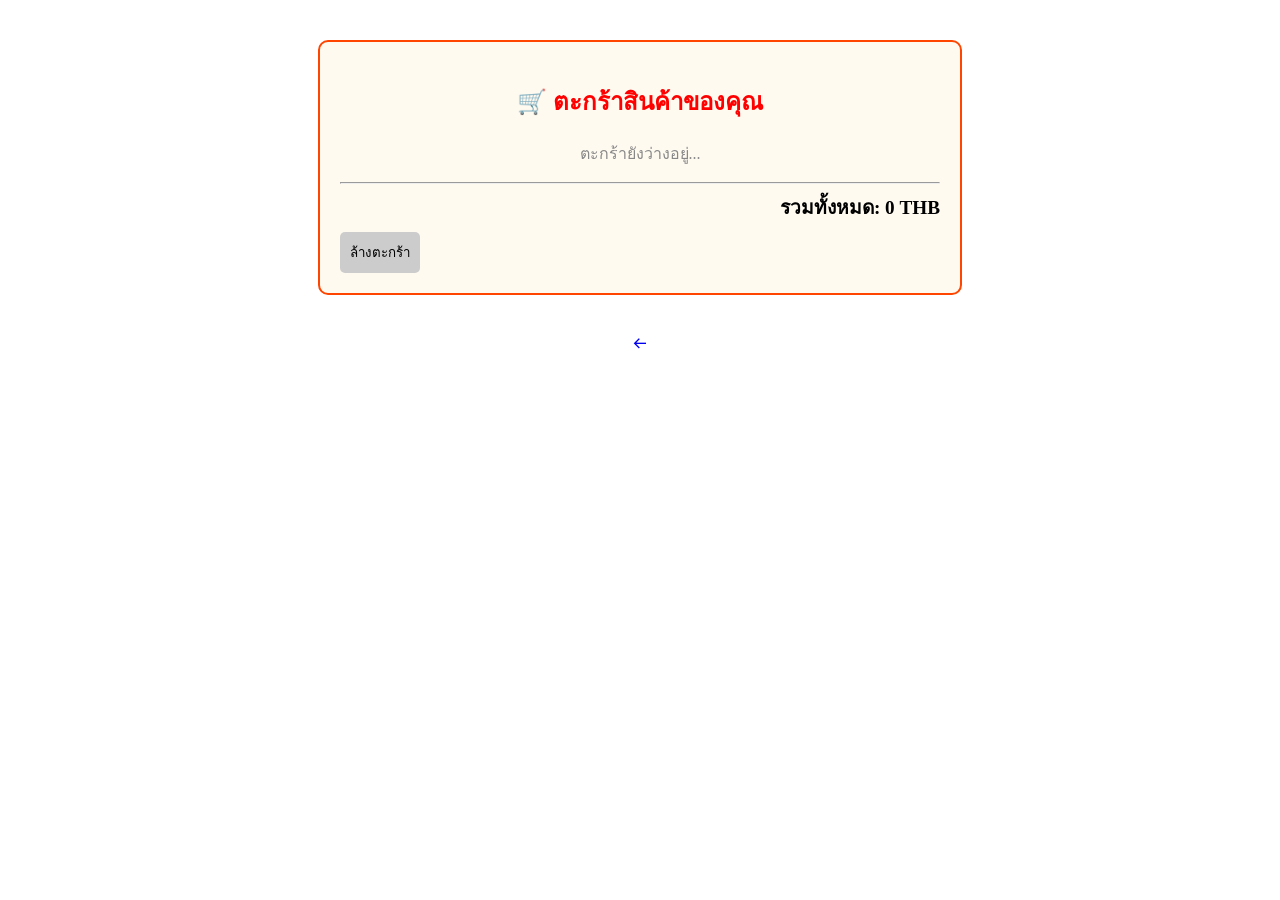
<file: cart.html>
<!DOCTYPE html>
<html lang="en">
<head>
    <meta charset="UTF-8">
    <meta name="viewport" content="width=device-width, initial-scale=1.0">
    <title>Document</title>
    <link href='https://unpkg.com/boxicons@2.1.4/css/boxicons.min.css' rel='stylesheet'>
</head>
<body>
    <section id="shopping-cart" style="max-width: 600px; margin: 40px auto; padding: 20px; border: 2px solid #ff4500; border-radius: 10px; background-color: #fffaf0;">
    <h2 style="text-align: center; color: #FF0000;">🛒 ตะกร้าสินค้าของคุณ</h2>
    <ul id="cart-items" style="list-style: none; padding: 0;">
        <li style="text-align: center; color: #888;">ตะกร้ายังว่างอยู่...</li>
    </ul>
    <hr>
    <div style="text-align: right; font-size: 1.2rem; font-weight: bold;">
        รวมทั้งหมด: <span id="total-price">0</span> THB
    </div>
    <button onclick="clearCart()" style="background-color: #ccc; border: none; padding: 10px; cursor: pointer; border-radius: 5px; margin-top: 10px;">ล้างตะกร้า</button>
</section>
<nav class="cart-icon-wrapper" style="text-align: center;">
            <a href="index.html">
            <i class='bx bx-arrow-back'></i>
            </a>
        </nav>

    
</body>
</html>
</file>
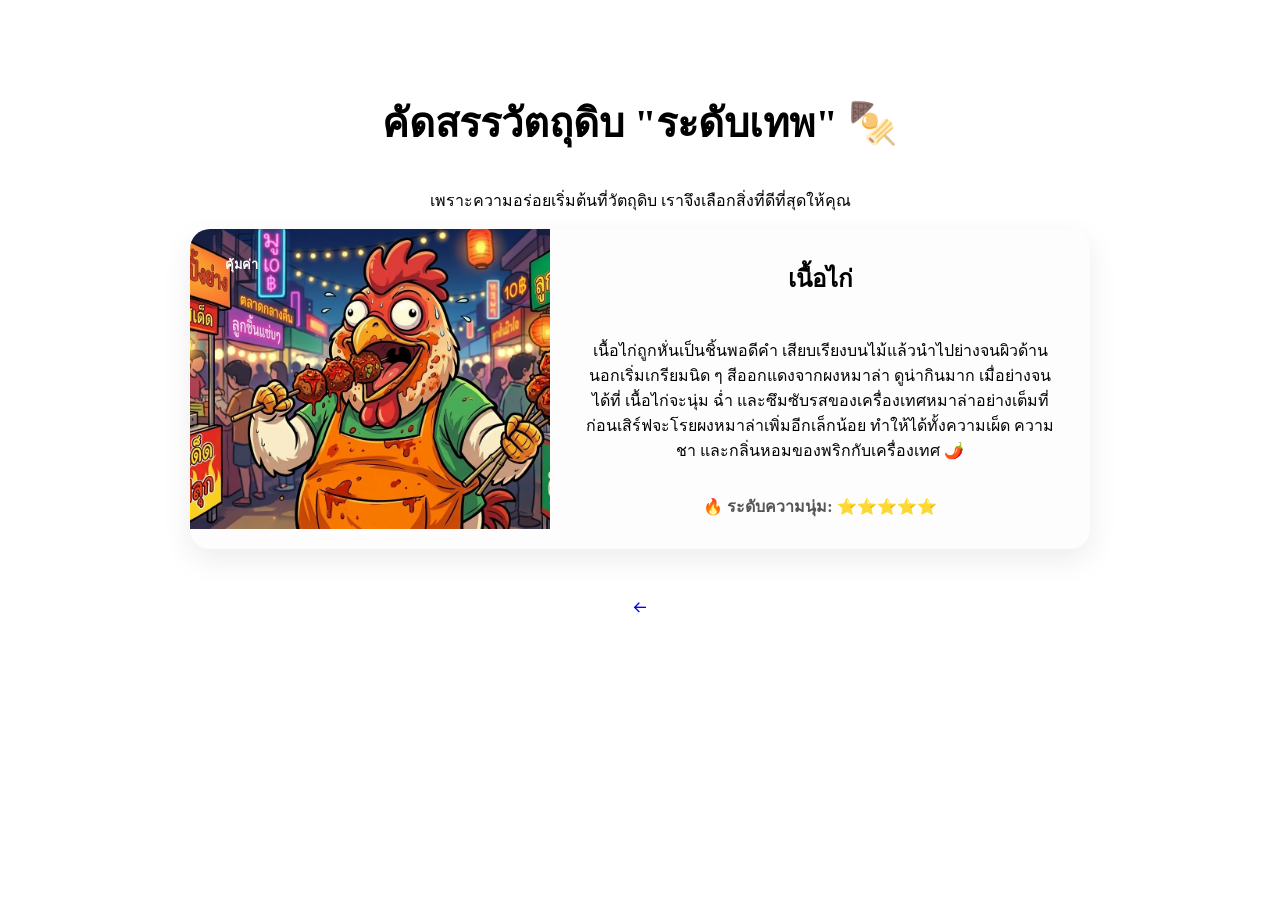
<file: kai.html>
<!DOCTYPE html>
<html lang="en">
<head>
    <meta charset="UTF-8">
    <meta name="viewport" content="width=device-width, initial-scale=1.0">
    <title>Document</title>
    <link rel="stylesheet" href="mhamha.css">
     <link href='https://unpkg.com/boxicons@2.1.4/css/boxicons.min.css' rel='stylesheet'>
</head>
<body>
    <section class="meat-info-section" style="text-align: center;">
    <div class="section-title">
        <h2>คัดสรรวัตถุดิบ "ระดับเทพ" 🍢</h2>
        <p>เพราะความอร่อยเริ่มต้นที่วัตถุดิบ เราจึงเลือกสิ่งที่ดีที่สุดให้คุณ</p>
    </div>

    <div class="meat-container">
        <div class="meat-card">
            <div class="meat-badge">คุ้มค่า</div>
            <img src="kai.jpg" alt="เนื้อหมูหมัก" class="meat-img">
            <div class="meat-content">
                <h3>เนื้อไก่</h3>
                <p>เนื้อไก่ถูกหั่นเป็นชิ้นพอดีคำ เสียบเรียงบนไม้แล้วนำไปย่างจนผิวด้านนอกเริ่มเกรียมนิด ๆ สีออกแดงจากผงหมาล่า ดูน่ากินมาก
เมื่อย่างจนได้ที่ เนื้อไก่จะนุ่ม ฉ่ำ และซึมซับรสของเครื่องเทศหมาล่าอย่างเต็มที่ ก่อนเสิร์ฟจะโรยผงหมาล่าเพิ่มอีกเล็กน้อย ทำให้ได้ทั้งความเผ็ด ความชา และกลิ่นหอมของพริกกับเครื่องเทศ 🌶️</p>
                <div class="meat-meta">
                    <span>🔥 ระดับความนุ่ม: ⭐⭐⭐⭐⭐</span>
                </div>
            </div>
        </div>
</section>
<nav class="cart-icon-wrapper" style="text-align: center;">
            <a href="index.html">
            <i class='bx bx-arrow-back'></i>
            </a>
        </nav>
    
</body>
</html>
</file>
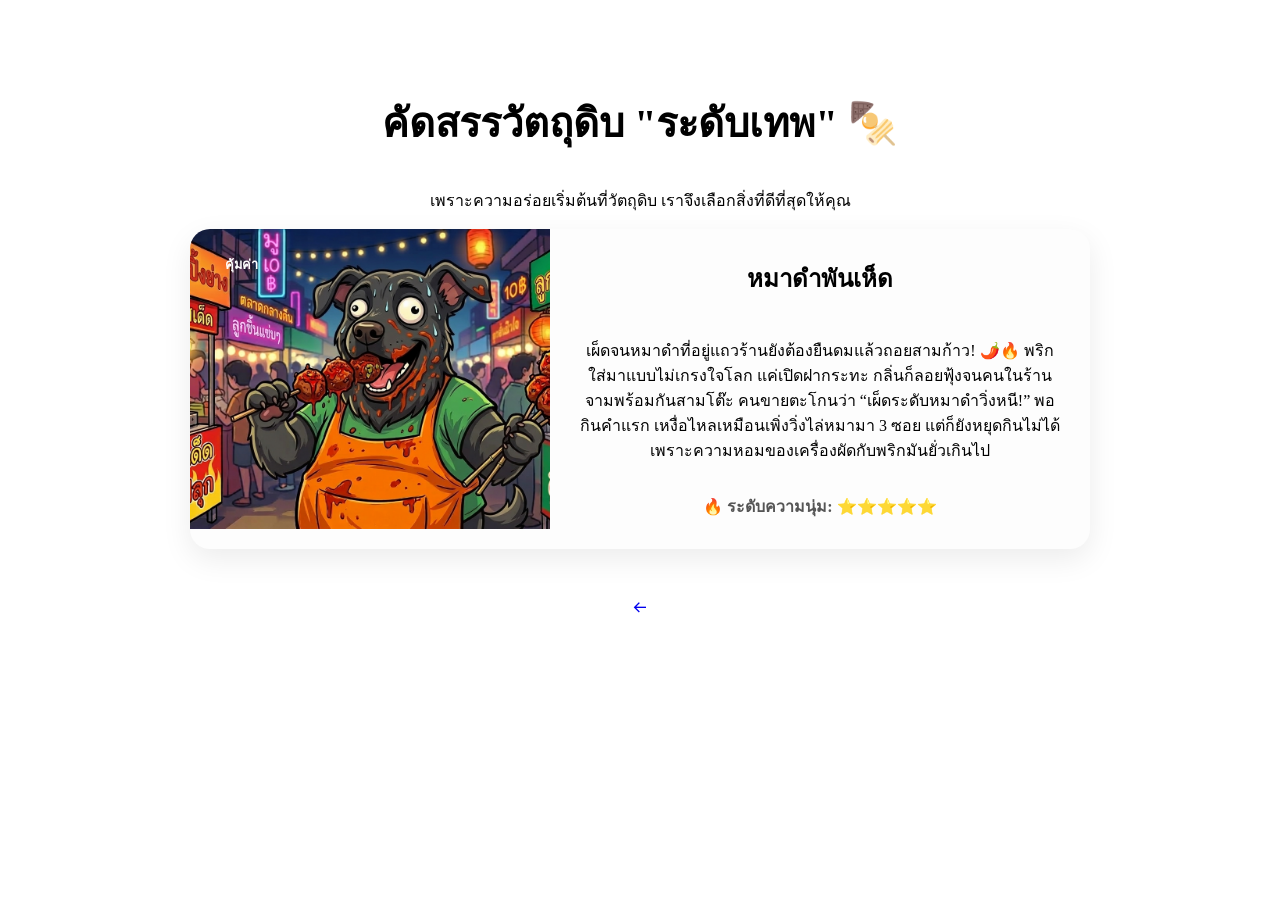
<file: mhadum.html>
<!DOCTYPE html>
<html lang="en">
<head>
    <meta charset="UTF-8">
    <meta name="viewport" content="width=device-width, initial-scale=1.0">
    <title>เนื้อหมู</title>
    <link rel="stylesheet" href="mhamha.css">
    <link href='https://unpkg.com/boxicons@2.1.4/css/boxicons.min.css' rel='stylesheet'>
</head>
<body>
<section class="meat-info-section" style="text-align: center;">
    <div class="section-title">
        <h2>คัดสรรวัตถุดิบ "ระดับเทพ" 🍢</h2>
        <p>เพราะความอร่อยเริ่มต้นที่วัตถุดิบ เราจึงเลือกสิ่งที่ดีที่สุดให้คุณ</p>
    </div>

    <div class="meat-container">
        <div class="meat-card">
            <div class="meat-badge">คุ้มค่า</div>
            <img src="Gemini_Generated_Image_ckaanzckaanzckaa.png" alt="เนื้อหมูหมัก" class="meat-img">
            <div class="meat-content">
                <h3>หมาดำพันเห็ด</h3>
                <p>เผ็ดจนหมาดำที่อยู่แถวร้านยังต้องยืนดมแล้วถอยสามก้าว! 🌶️🔥
พริกใส่มาแบบไม่เกรงใจโลก แค่เปิดฝากระทะ กลิ่นก็ลอยฟุ้งจนคนในร้านจามพร้อมกันสามโต๊ะ
คนขายตะโกนว่า “เผ็ดระดับหมาดำวิ่งหนี!”
พอกินคำแรก เหงื่อไหลเหมือนเพิ่งวิ่งไล่หมามา 3 ซอย แต่ก็ยังหยุดกินไม่ได้ เพราะความหอมของเครื่องผัดกับพริกมันยั่วเกินไป</p>
                <div class="meat-meta">
                    <span>🔥 ระดับความนุ่ม: ⭐⭐⭐⭐⭐</span>
                </div>
            </div>
        </div>
    </section>
<nav class="cart-icon-wrapper" style="text-align: center;">
            <a href="index.html">
            <i class='bx bx-arrow-back'></i>
            </a>
        </nav>
</body>
</html>
</file>
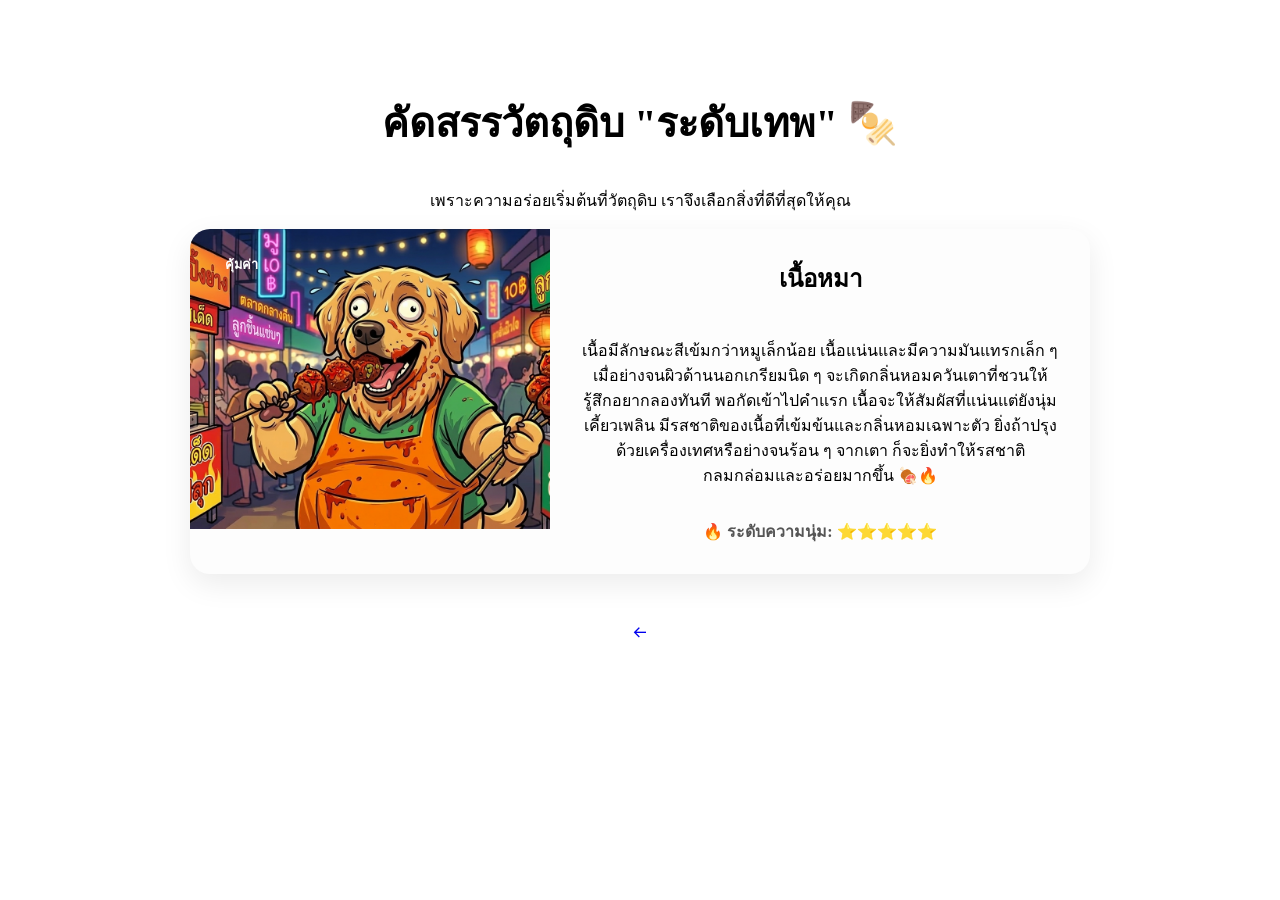
<file: mhareal.html>
<!DOCTYPE html>
<html lang="en">
<head>
    <meta charset="UTF-8">
    <meta name="viewport" content="width=device-width, initial-scale=1.0">
    <title>เนื้อหมู</title>
    <link rel="stylesheet" href="mhamha.css">
    <link href='https://unpkg.com/boxicons@2.1.4/css/boxicons.min.css' rel='stylesheet'>
</head>
<body>
<section class="meat-info-section" style="text-align: center;">
    <div class="section-title">
        <h2>คัดสรรวัตถุดิบ "ระดับเทพ" 🍢</h2>
        <p>เพราะความอร่อยเริ่มต้นที่วัตถุดิบ เราจึงเลือกสิ่งที่ดีที่สุดให้คุณ</p>
    </div>

    <div class="meat-container">
        <div class="meat-card">
            <div class="meat-badge">คุ้มค่า</div>
            <img src="sssssssssssssssss.png" alt="เนื้อหมูหมัก" class="meat-img">
            <div class="meat-content">
                <h3>เนื้อหมา</h3>
                <p>เนื้อมีลักษณะสีเข้มกว่าหมูเล็กน้อย เนื้อแน่นและมีความมันแทรกเล็ก ๆ เมื่อย่างจนผิวด้านนอกเกรียมนิด ๆ จะเกิดกลิ่นหอมควันเตาที่ชวนให้รู้สึกอยากลองทันที
                   พอกัดเข้าไปคำแรก เนื้อจะให้สัมผัสที่แน่นแต่ยังนุ่ม เคี้ยวเพลิน มีรสชาติของเนื้อที่เข้มข้นและกลิ่นหอมเฉพาะตัว ยิ่งถ้าปรุงด้วยเครื่องเทศหรือย่างจนร้อน ๆ จากเตา ก็จะยิ่งทำให้รสชาติกลมกล่อมและอร่อยมากขึ้น 🍖🔥</p>
                <div class="meat-meta">
                    <span>🔥 ระดับความนุ่ม: ⭐⭐⭐⭐⭐</span>
                </div>
            </div>
        </div>
</section>
<nav class="cart-icon-wrapper" style="text-align: center;">
            <a href="index.html">
            <i class='bx bx-arrow-back'></i>
            </a>
        </nav>
</body>
</html>
</file>
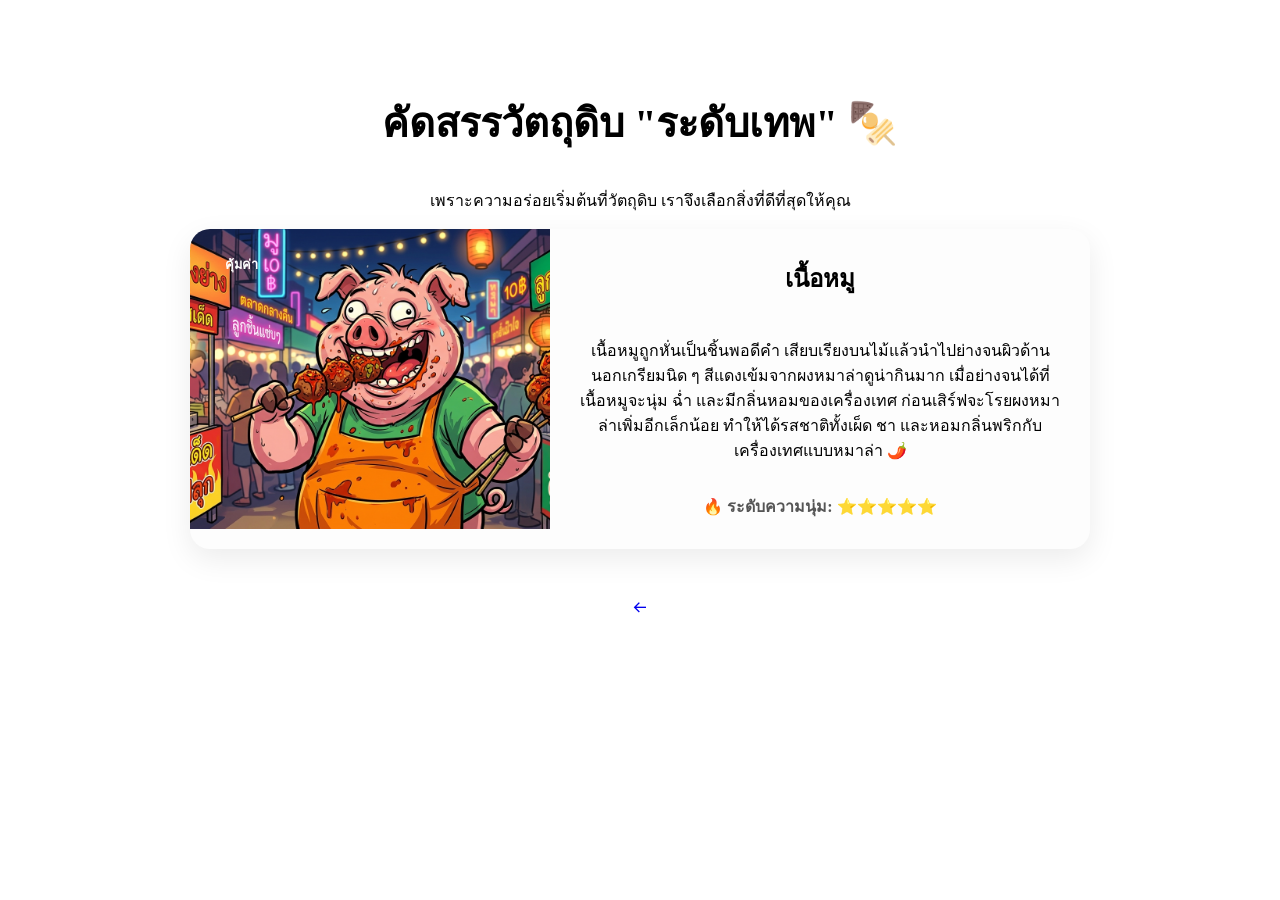
<file: mhoo.html>
<!DOCTYPE html>
<html lang="en">
<head>
    <meta charset="UTF-8">
    <meta name="viewport" content="width=device-width, initial-scale=1.0">
    <title>เนื้อหมู</title>
    <link rel="stylesheet" href="mhamha.css">
    <link href='https://unpkg.com/boxicons@2.1.4/css/boxicons.min.css' rel='stylesheet'>
</head>
<section class="meat-info-section" style="text-align: center;">
    <div class="section-title">
        <h2>คัดสรรวัตถุดิบ "ระดับเทพ" 🍢</h2>
        <p>เพราะความอร่อยเริ่มต้นที่วัตถุดิบ เราจึงเลือกสิ่งที่ดีที่สุดให้คุณ</p>
    </div>

    <div class="meat-container">
        <div class="meat-card">
            <div class="meat-badge">คุ้มค่า</div>
            <img src="mhoo.png" alt="เนื้อหมูหมัก" class="meat-img">
            <div class="meat-content">
                <h3>เนื้อหมู</h3>
                <p>เนื้อหมูถูกหั่นเป็นชิ้นพอดีคำ เสียบเรียงบนไม้แล้วนำไปย่างจนผิวด้านนอกเกรียมนิด ๆ สีแดงเข้มจากผงหมาล่าดูน่ากินมาก
                   เมื่อย่างจนได้ที่ เนื้อหมูจะนุ่ม ฉ่ำ และมีกลิ่นหอมของเครื่องเทศ ก่อนเสิร์ฟจะโรยผงหมาล่าเพิ่มอีกเล็กน้อย ทำให้ได้รสชาติทั้งเผ็ด ชา และหอมกลิ่นพริกกับเครื่องเทศแบบหมาล่า 🌶️</p>
                <div class="meat-meta">
                    <span>🔥 ระดับความนุ่ม: ⭐⭐⭐⭐⭐</span>
                </div>
            </div>
        </div>
</section>
<nav class="cart-icon-wrapper" style="text-align: center;">
            <a href="index.html">
            <i class='bx bx-arrow-back'></i>
            </a>
        </nav>

</body>
</html>
</file>
<file: mhamha.css>
.meat-info-section {
    padding: 50px 5%;
    background-color: #fff;
}

.section-title h2 {
    font-size: 2.5rem;
    color: var(--primary);
}

.meat-container {
    display: flex;
    flex-direction: column;
    gap: 30px;
    max-width: 900px;
    margin: 0 auto;
}

.meat-card {
    display: flex;
    background: #fdfdfd;
    border-radius: 20px;
    overflow: hidden;
    box-shadow: 0 10px 30px rgba(0,0,0,0.08);
    transition: 0.3s;
    position: relative;
}

.meat-img {
    width: 40%;
    height: 300px;
    object-fit: cover;
}

.meat-content {
    padding: 30px;
    width: 60%;
    display: flex;
    flex-direction: column;
    justify-content: center;
}

.meat-content h3 {
    margin-top: 0;
    font-size: 1.5rem;
    color: var(--dark);
}

.meat-badge {
    position: absolute;
    top: 20px;
    left: 20px;
    background: var(--dark);
    color: white;
    padding: 5px 15px;
    border-radius: 20px;
    font-size: 0.8rem;
    font-weight: bold;
}

.meat-badge.highlight {
    background: var(--primary);
}

.meat-meta {
    margin-top: 15px;
    font-weight: bold;
    color: #555;
}
</file>
